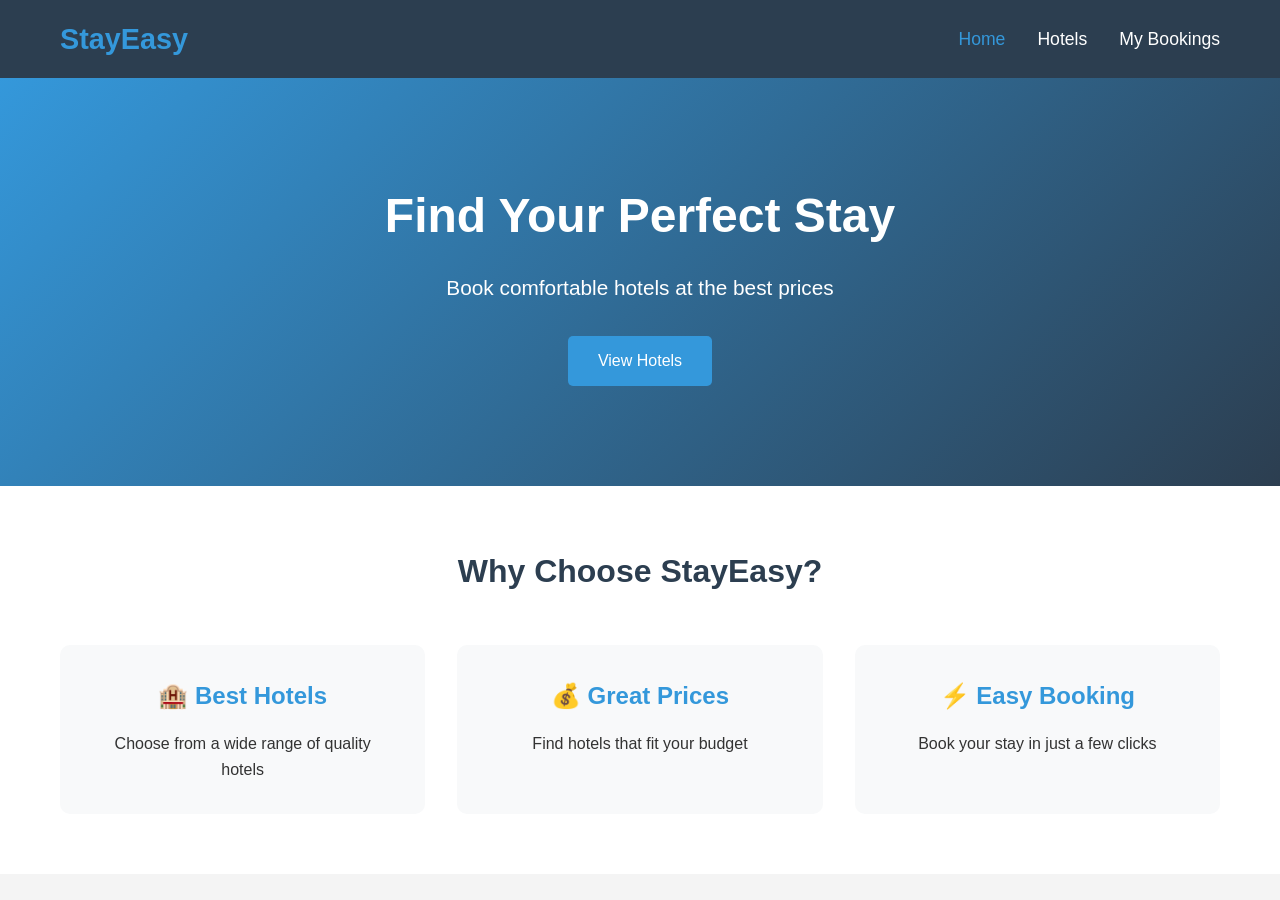
<file: index.html>
<!DOCTYPE html>
<html lang="en">
<head>
    <meta charset="UTF-8">
    <meta name="viewport" content="width=device-width, initial-scale=1.0">
    <title>StayEasy - Home</title>
    <link rel="stylesheet" href="css/style.css">
</head>
<body>
    <!-- Navigation Bar -->
    <nav class="navbar">
        <div class="container">
            <h1 class="logo">StayEasy</h1>
            <ul class="nav-links">
                <li><a href="index.html" class="active">Home</a></li>
                <li><a href="hotels.html">Hotels</a></li>
                <li><a href="bookings.html">My Bookings</a></li>
            </ul>
        </div>
    </nav>

    <!-- Hero Section -->
    <section class="hero">
        <div class="hero-content">
            <h1>Find Your Perfect Stay</h1>
            <p>Book comfortable hotels at the best prices</p>
            <a href="hotels.html" class="btn btn-primary">View Hotels</a>
        </div>
    </section>

    <!-- Features Section -->
    <section class="features">
        <div class="container">
            <h2>Why Choose StayEasy?</h2>
            <div class="feature-grid">
                <div class="feature-card">
                    <h3>🏨 Best Hotels</h3>
                    <p>Choose from a wide range of quality hotels</p>
                </div>
                <div class="feature-card">
                    <h3>💰 Great Prices</h3>
                    <p>Find hotels that fit your budget</p>
                </div>
                <div class="feature-card">
                    <h3>⚡ Easy Booking</h3>
                    <p>Book your stay in just a few clicks</p>
                </div>
            </div>
        </div>
    </section>

    <script src="js/script.js"></script>
</body>
</html>
</file>
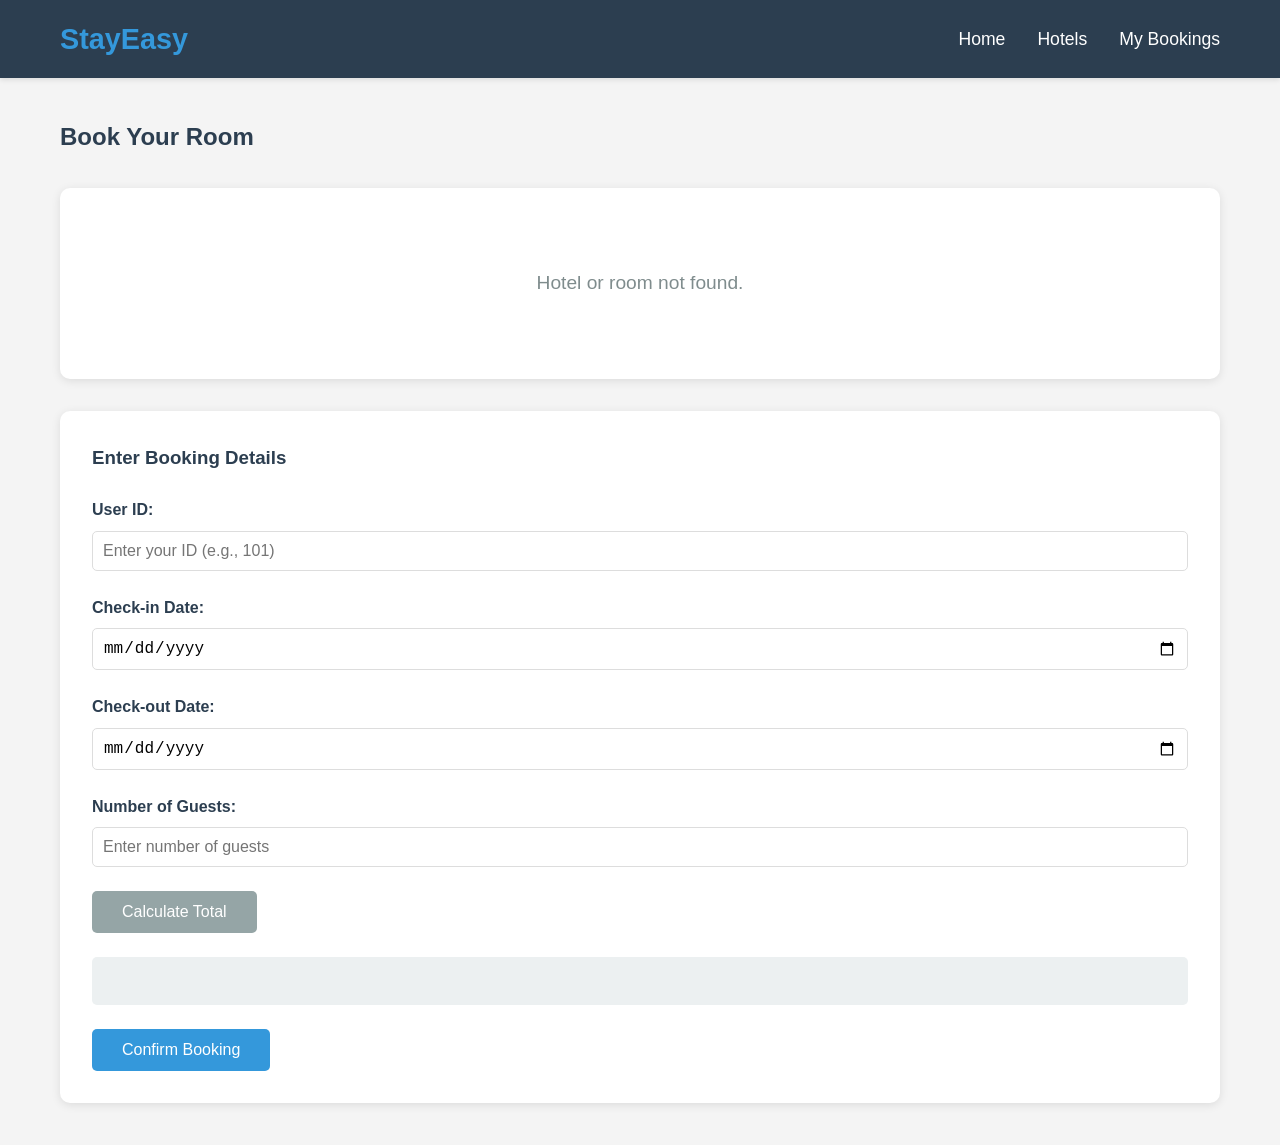
<file: booking.html>
<!DOCTYPE html>
<html lang="en">
<head>
    <meta charset="UTF-8">
    <meta name="viewport" content="width=device-width, initial-scale=1.0">
    <title>Book Room - StayEasy</title>
    <link rel="stylesheet" href="css/style.css">
</head>
<body>
    <!-- Navigation Bar -->
    <nav class="navbar">
        <div class="container">
            <h1 class="logo">StayEasy</h1>
            <ul class="nav-links">
                <li><a href="index.html">Home</a></li>
                <li><a href="hotels.html">Hotels</a></li>
                <li><a href="bookings.html">My Bookings</a></li>
            </ul>
        </div>
    </nav>

    <!-- Booking Section -->
    <section class="booking-section">
        <div class="container">
            <h2>Book Your Room</h2>
            
            <!-- Selected Hotel and Room Info -->
            <div id="bookingInfo" class="booking-info">
                <!-- Hotel and room info will be displayed here -->
            </div>

            <!-- Booking Form -->
            <div class="booking-form">
                <h3>Enter Booking Details</h3>
                <form id="bookingFormElement">
                    <div class="form-group">
                        <label>User ID:</label>
                        <input type="number" id="userId" required placeholder="Enter your ID (e.g., 101)">
                    </div>

                    <div class="form-group">
                        <label>Check-in Date:</label>
                        <input type="date" id="checkInDate" required>
                    </div>

                    <div class="form-group">
                        <label>Check-out Date:</label>
                        <input type="date" id="checkOutDate" required>
                    </div>

                    <div class="form-group">
                        <label>Number of Guests:</label>
                        <input type="number" id="guests" required min="1" placeholder="Enter number of guests">
                    </div>

                    <button type="button" onclick="calculateTotal()" class="btn btn-secondary">Calculate Total</button>

                    <div id="totalAmount" class="total-amount">
                        <!-- Total amount will be displayed here -->
                    </div>

                    <button type="button" onclick="confirmBooking()" class="btn btn-primary">Confirm Booking</button>
                </form>
            </div>
        </div>
    </section>

    <script src="js/script.js"></script>
    <script>
        // Display booking info when page loads
        displayBookingInfo();
    </script>
</body>
</html>
</file>
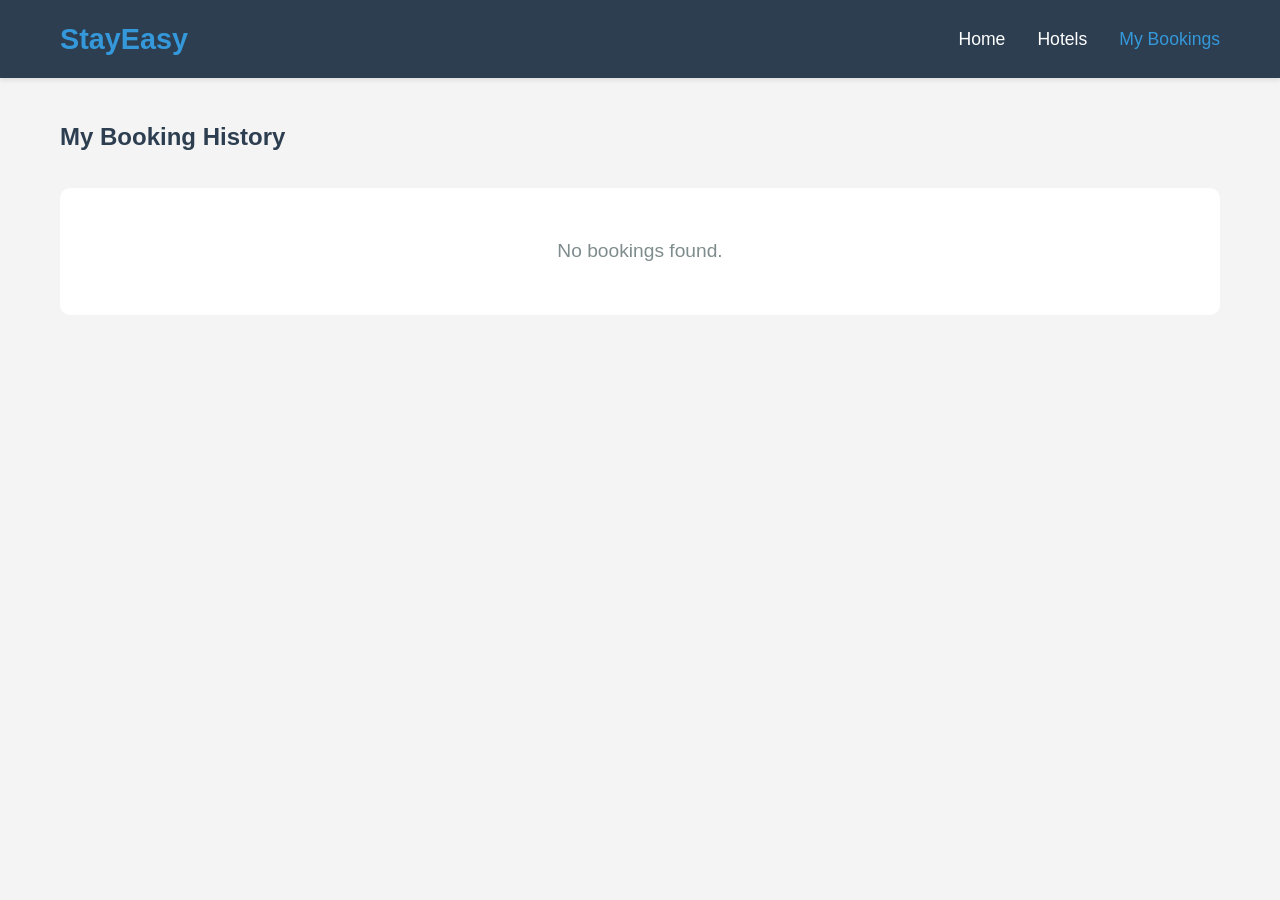
<file: bookings.html>
<!DOCTYPE html>
<html lang="en">
<head>
    <meta charset="UTF-8">
    <meta name="viewport" content="width=device-width, initial-scale=1.0">
    <title>My Bookings - StayEasy</title>
    <link rel="stylesheet" href="css/style.css">
</head>
<body>
    <!-- Navigation Bar -->
    <nav class="navbar">
        <div class="container">
            <h1 class="logo">StayEasy</h1>
            <ul class="nav-links">
                <li><a href="index.html">Home</a></li>
                <li><a href="hotels.html">Hotels</a></li>
                <li><a href="bookings.html" class="active">My Bookings</a></li>
            </ul>
        </div>
    </nav>

    <!-- Bookings Section -->
    <section class="bookings-section">
        <div class="container">
            <h2>My Booking History</h2>
            <div id="bookingsContainer">
                <!-- Bookings will be displayed here by JavaScript -->
            </div>
        </div>
    </section>

    <script src="js/script.js"></script>
    <script>
        // Display bookings when page loads
        displayBookings();
    </script>
</body>
</html>
</file>
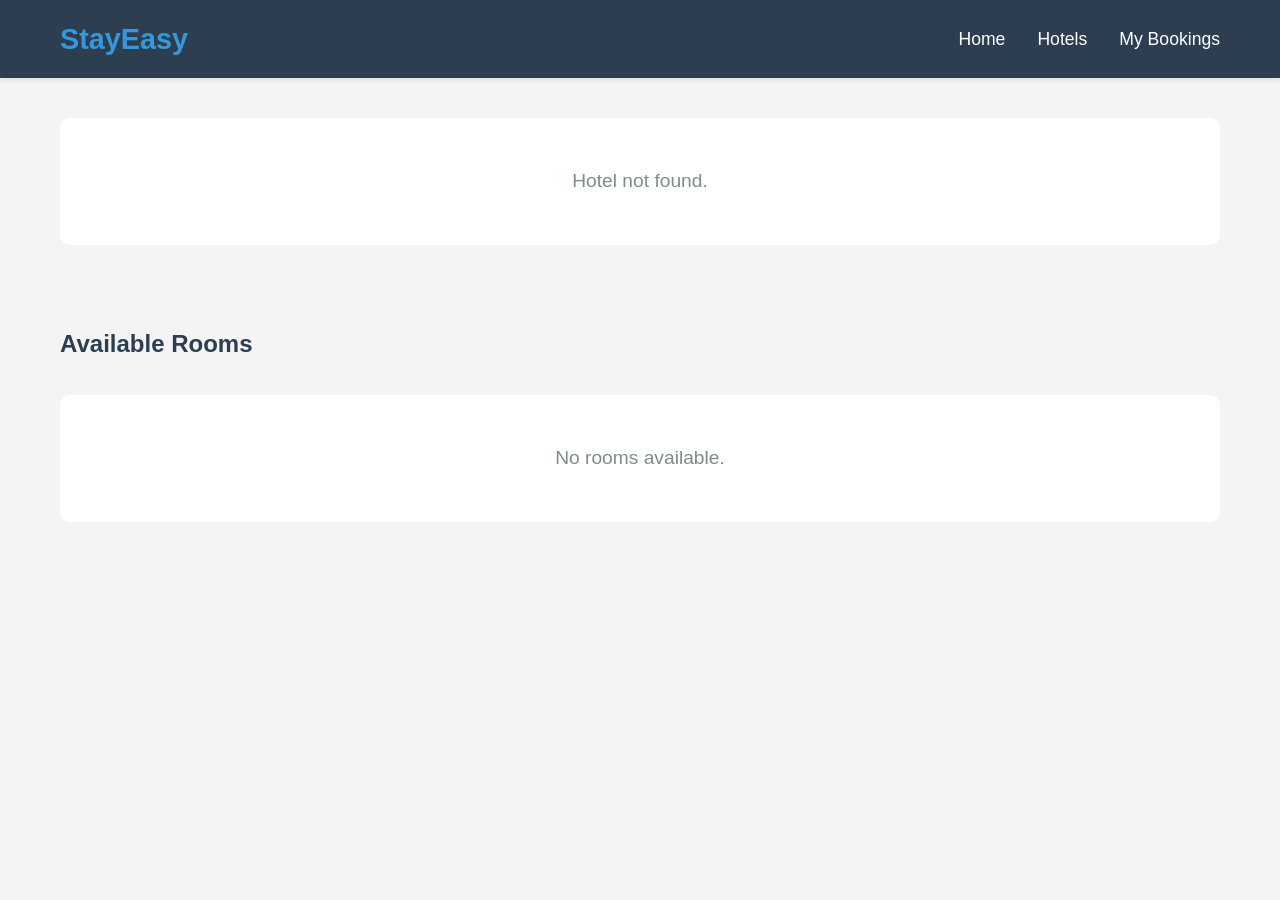
<file: hotel-details.html>
<!DOCTYPE html>
<html lang="en">
<head>
    <meta charset="UTF-8">
    <meta name="viewport" content="width=device-width, initial-scale=1.0">
    <title>Hotel Details - StayEasy</title>
    <link rel="stylesheet" href="css/style.css">
</head>
<body>
    <!-- Navigation Bar -->
    <nav class="navbar">
        <div class="container">
            <h1 class="logo">StayEasy</h1>
            <ul class="nav-links">
                <li><a href="index.html">Home</a></li>
                <li><a href="hotels.html">Hotels</a></li>
                <li><a href="bookings.html">My Bookings</a></li>
            </ul>
        </div>
    </nav>

    <!-- Hotel Details Section -->
    <section class="details-section">
        <div class="container">
            <div id="hotelDetails">
                <!-- Hotel details will be displayed here by JavaScript -->
            </div>
        </div>
    </section>

    <!-- Available Rooms Section -->
    <section class="rooms-section">
        <div class="container">
            <h2>Available Rooms</h2>
            <div id="roomsContainer">
                <!-- Rooms will be displayed here by JavaScript -->
            </div>
        </div>
    </section>

    <script src="js/script.js"></script>
    <script>
        // Display hotel details and rooms when page loads
        displayHotelDetails();
        displayRooms();
    </script>
</body>
</html>
</file>
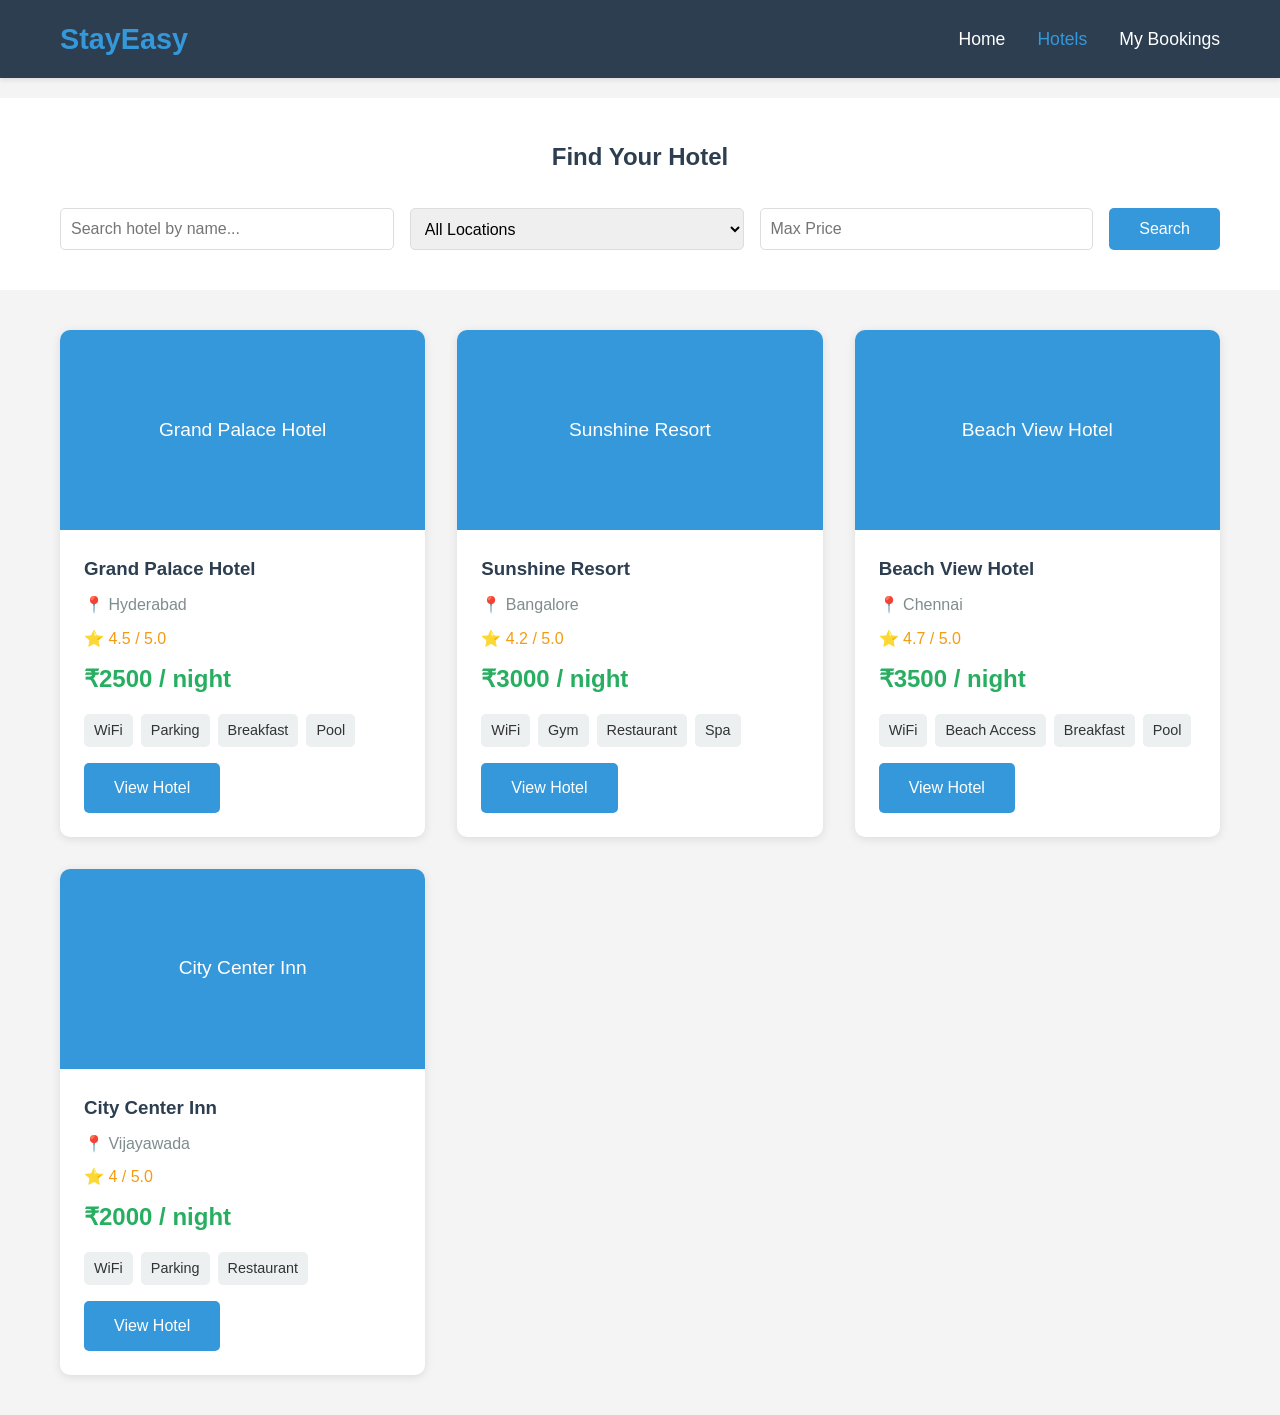
<file: hotels.html>
<!DOCTYPE html>
<html lang="en">
<head>
    <meta charset="UTF-8">
    <meta name="viewport" content="width=device-width, initial-scale=1.0">
    <title>Hotels - StayEasy</title>
    <link rel="stylesheet" href="css/style.css">
</head>
<body>
    <!-- Navigation Bar -->
    <nav class="navbar">
        <div class="container">
            <h1 class="logo">StayEasy</h1>
            <ul class="nav-links">
                <li><a href="index.html">Home</a></li>
                <li><a href="hotels.html" class="active">Hotels</a></li>
                <li><a href="bookings.html">My Bookings</a></li>
            </ul>
        </div>
    </nav>

    <!-- Search and Filter Section -->
    <section class="search-section">
        <div class="container">
            <h2>Find Your Hotel</h2>
            <div class="search-filters">
                <input type="text" id="searchInput" placeholder="Search hotel by name..." class="search-input">
                
                <select id="locationFilter" class="filter-select">
                    <option value="">All Locations</option>
                    <option value="Hyderabad">Hyderabad</option>
                    <option value="Bangalore">Bangalore</option>
                    <option value="Chennai">Chennai</option>
                    <option value="Vijayawada">Vijayawada</option>
                </select>
                
                <input type="number" id="priceFilter" placeholder="Max Price" class="filter-input">
                
                <button onclick="filterHotels()" class="btn btn-primary">Search</button>
            </div>
        </div>
    </section>

    <!-- Hotels Display Section -->
    <section class="hotels-section">
        <div class="container">
            <div id="hotelsContainer" class="hotels-grid">
                <!-- Hotels will be displayed here by JavaScript -->
            </div>
        </div>
    </section>

    <script src="js/script.js"></script>
    <script>
        // Display hotels when page loads
        displayHotels();
    </script>
</body>
</html>
</file>
<file: css/style.css>
/* Basic Reset */
* {
    margin: 0;
    padding: 0;
    box-sizing: border-box;
}

body {
    font-family: Arial, sans-serif;
    line-height: 1.6;
    color: #333;
    background-color: #f4f4f4;
}

/* Container */
.container {
    max-width: 1200px;
    margin: 0 auto;
    padding: 0 20px;
}

/* Navigation Bar */
.navbar {
    background-color: #2c3e50;
    color: white;
    padding: 1rem 0;
    box-shadow: 0 2px 5px rgba(0,0,0,0.1);
}

.navbar .container {
    display: flex;
    justify-content: space-between;
    align-items: center;
}

.logo {
    font-size: 1.8rem;
    color: #3498db;
}

.nav-links {
    display: flex;
    list-style: none;
    gap: 2rem;
}

.nav-links a {
    color: white;
    text-decoration: none;
    font-size: 1.1rem;
    transition: color 0.3s;
}

.nav-links a:hover,
.nav-links a.active {
    color: #3498db;
}

/* Buttons */
.btn {
    padding: 12px 30px;
    border: none;
    border-radius: 5px;
    font-size: 1rem;
    cursor: pointer;
    text-decoration: none;
    display: inline-block;
    transition: background-color 0.3s;
}

.btn-primary {
    background-color: #3498db;
    color: white;
}

.btn-primary:hover {
    background-color: #2980b9;
}

.btn-secondary {
    background-color: #95a5a6;
    color: white;
    margin-right: 10px;
}

.btn-secondary:hover {
    background-color: #7f8c8d;
}

.btn-danger {
    background-color: #e74c3c;
    color: white;
}

.btn-danger:hover {
    background-color: #c0392b;
}

/* Hero Section */
.hero {
    background: linear-gradient(135deg, #3498db, #2c3e50);
    color: white;
    padding: 100px 20px;
    text-align: center;
}

.hero-content h1 {
    font-size: 3rem;
    margin-bottom: 1rem;
}

.hero-content p {
    font-size: 1.3rem;
    margin-bottom: 2rem;
}

/* Features Section */
.features {
    padding: 60px 20px;
    background-color: white;
}

.features h2 {
    text-align: center;
    font-size: 2rem;
    margin-bottom: 3rem;
    color: #2c3e50;
}

.feature-grid {
    display: grid;
    grid-template-columns: repeat(auto-fit, minmax(250px, 1fr));
    gap: 2rem;
}

.feature-card {
    text-align: center;
    padding: 2rem;
    background-color: #f8f9fa;
    border-radius: 10px;
}

.feature-card h3 {
    font-size: 1.5rem;
    margin-bottom: 1rem;
    color: #3498db;
}

/* Search Section */
.search-section {
    background-color: white;
    padding: 40px 20px;
    margin-top: 20px;
}

.search-section h2 {
    text-align: center;
    margin-bottom: 2rem;
    color: #2c3e50;
}

.search-filters {
    display: flex;
    gap: 1rem;
    flex-wrap: wrap;
    justify-content: center;
}

.search-input,
.filter-select,
.filter-input {
    padding: 10px;
    border: 1px solid #ddd;
    border-radius: 5px;
    font-size: 1rem;
    flex: 1;
    min-width: 200px;
}

/* Hotels Section */
.hotels-section {
    padding: 40px 20px;
}

.hotels-grid {
    display: grid;
    grid-template-columns: repeat(auto-fill, minmax(300px, 1fr));
    gap: 2rem;
}

.hotel-card {
    background-color: white;
    border-radius: 10px;
    overflow: hidden;
    box-shadow: 0 2px 10px rgba(0,0,0,0.1);
    transition: transform 0.3s;
}

.hotel-card:hover {
    transform: translateY(-5px);
}

.hotel-image {
    width: 100%;
    height: 200px;
    object-fit: cover;
    background-color: #3498db;
    display: flex;
    align-items: center;
    justify-content: center;
    color: white;
    font-size: 1.2rem;
}

.hotel-info {
    padding: 1.5rem;
}

.hotel-info h3 {
    color: #2c3e50;
    margin-bottom: 0.5rem;
}

.hotel-location {
    color: #7f8c8d;
    margin-bottom: 0.5rem;
}

.hotel-rating {
    color: #f39c12;
    margin-bottom: 0.5rem;
}

.hotel-price {
    font-size: 1.5rem;
    color: #27ae60;
    font-weight: bold;
    margin-bottom: 1rem;
}

.hotel-amenities {
    display: flex;
    flex-wrap: wrap;
    gap: 0.5rem;
    margin-bottom: 1rem;
}

.amenity {
    background-color: #ecf0f1;
    padding: 5px 10px;
    border-radius: 5px;
    font-size: 0.9rem;
}

/* Hotel Details Section */
.details-section {
    padding: 40px 20px;
}

.hotel-details-card {
    background-color: white;
    padding: 2rem;
    border-radius: 10px;
    box-shadow: 0 2px 10px rgba(0,0,0,0.1);
}

.hotel-details-card h2 {
    color: #2c3e50;
    margin-bottom: 1rem;
}

/* Rooms Section */
.rooms-section {
    padding: 40px 20px;
}

.rooms-section h2 {
    margin-bottom: 2rem;
    color: #2c3e50;
}

.rooms-grid {
    display: grid;
    gap: 1.5rem;
}

.room-card {
    background-color: white;
    padding: 1.5rem;
    border-radius: 10px;
    box-shadow: 0 2px 10px rgba(0,0,0,0.1);
    display: flex;
    justify-content: space-between;
    align-items: center;
}

.room-info h4 {
    color: #2c3e50;
    margin-bottom: 0.5rem;
}

.room-status {
    display: inline-block;
    padding: 5px 10px;
    border-radius: 5px;
    font-size: 0.9rem;
    margin-top: 0.5rem;
}

.room-status.available {
    background-color: #27ae60;
    color: white;
}

.room-status.booked {
    background-color: #e74c3c;
    color: white;
}

/* Booking Section */
.booking-section {
    padding: 40px 20px;
}

.booking-section h2 {
    margin-bottom: 2rem;
    color: #2c3e50;
}

.booking-info {
    background-color: white;
    padding: 2rem;
    border-radius: 10px;
    box-shadow: 0 2px 10px rgba(0,0,0,0.1);
    margin-bottom: 2rem;
}

.booking-form {
    background-color: white;
    padding: 2rem;
    border-radius: 10px;
    box-shadow: 0 2px 10px rgba(0,0,0,0.1);
}

.booking-form h3 {
    margin-bottom: 1.5rem;
    color: #2c3e50;
}

.form-group {
    margin-bottom: 1.5rem;
}

.form-group label {
    display: block;
    margin-bottom: 0.5rem;
    font-weight: bold;
    color: #2c3e50;
}

.form-group input {
    width: 100%;
    padding: 10px;
    border: 1px solid #ddd;
    border-radius: 5px;
    font-size: 1rem;
}

.total-amount {
    background-color: #ecf0f1;
    padding: 1.5rem;
    border-radius: 5px;
    margin: 1.5rem 0;
    font-size: 1.2rem;
    font-weight: bold;
    color: #27ae60;
}

/* Bookings Section */
.bookings-section {
    padding: 40px 20px;
}

.bookings-section h2 {
    margin-bottom: 2rem;
    color: #2c3e50;
}

.booking-card {
    background-color: white;
    padding: 1.5rem;
    border-radius: 10px;
    box-shadow: 0 2px 10px rgba(0,0,0,0.1);
    margin-bottom: 1.5rem;
}

.booking-card h3 {
    color: #2c3e50;
    margin-bottom: 1rem;
}

.booking-details {
    display: grid;
    grid-template-columns: repeat(auto-fit, minmax(200px, 1fr));
    gap: 1rem;
    margin-bottom: 1rem;
}

.booking-detail-item {
    padding: 0.5rem;
}

.booking-detail-item strong {
    color: #7f8c8d;
}

.booking-status {
    display: inline-block;
    padding: 5px 15px;
    border-radius: 5px;
    font-weight: bold;
    margin-top: 1rem;
}

.booking-status.confirmed {
    background-color: #27ae60;
    color: white;
}

.booking-status.cancelled {
    background-color: #95a5a6;
    color: white;
}

.no-bookings {
    text-align: center;
    padding: 3rem;
    background-color: white;
    border-radius: 10px;
    color: #7f8c8d;
    font-size: 1.2rem;
}

/* Responsive Design */
@media (max-width: 768px) {
    .navbar .container {
        flex-direction: column;
        gap: 1rem;
    }

    .nav-links {
        gap: 1rem;
    }

    .hero-content h1 {
        font-size: 2rem;
    }

    .search-filters {
        flex-direction: column;
    }

    .search-input,
    .filter-select,
    .filter-input {
        width: 100%;
    }
}
</file>
